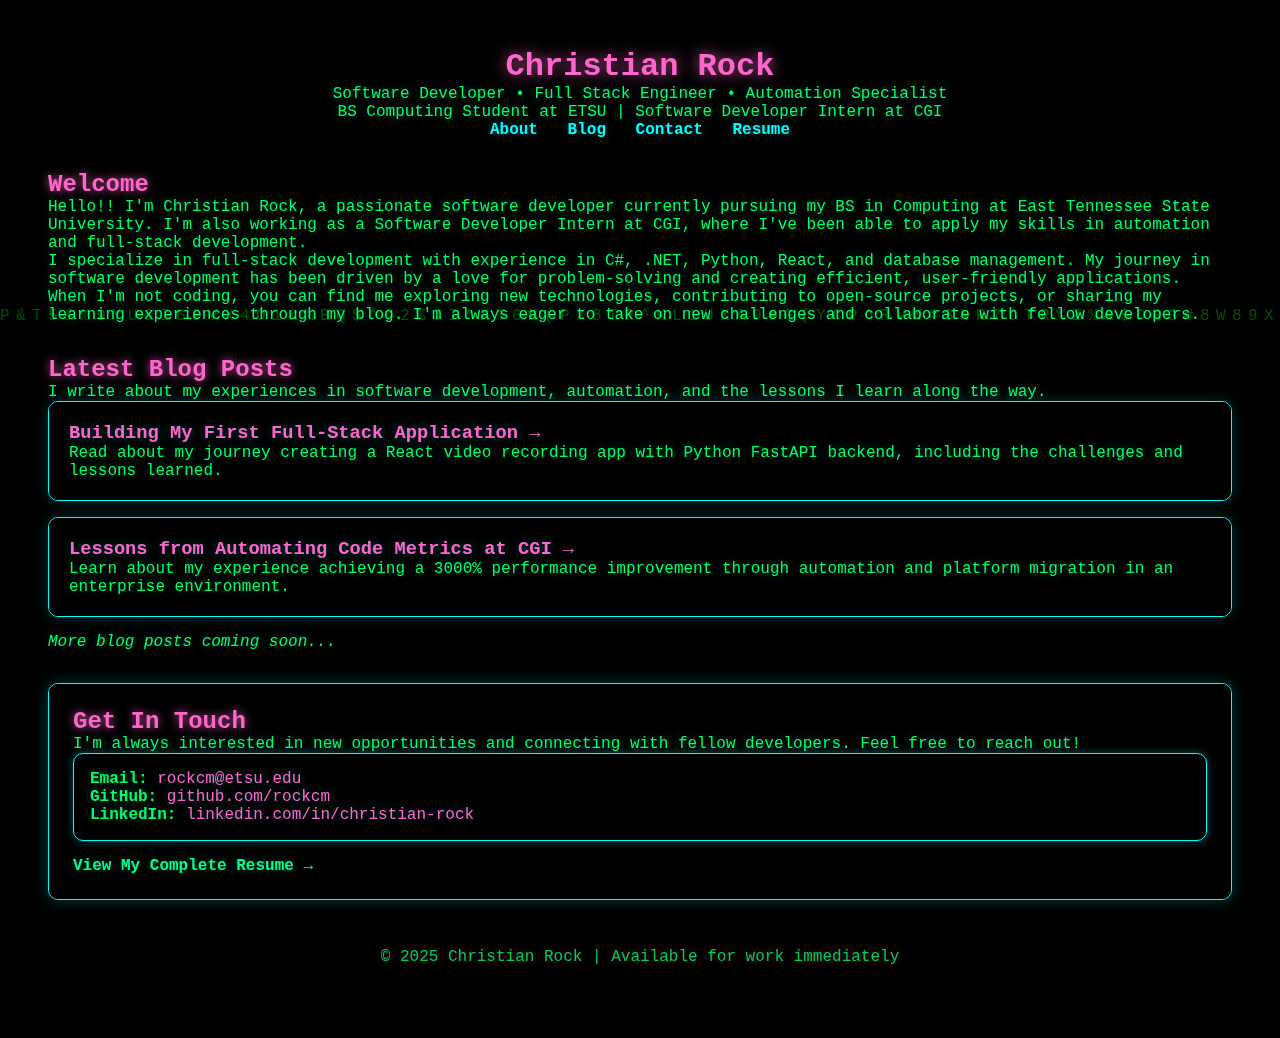
<file: index.html>
<!DOCTYPE html>
<html lang="en">
<head>
  <meta charset="UTF-8">
  <meta name="viewport" content="width=device-width, initial-scale=1.0">
  <title>Christian Rock | Software Developer</title>
  <link rel="stylesheet" href="style.css">
</head>
<body>
  <!-- Matrix background canvas -->
  <canvas id="matrix-bg"></canvas>

  <!-- Content overlay -->
  <div class="content">
    <header>
      <h1>Christian Rock</h1>
      <p>Software Developer • Full Stack Engineer • Automation Specialist</p>
      <p>BS Computing Student at ETSU | Software Developer Intern at CGI</p>
      <nav>
        <a href="#about">About</a>
        <a href="posts/blogs.html">Blog</a>
        <a href="#contact">Contact</a>
        <a href="posts/resume.html">Resume</a>
      </nav>
    </header>

    <section id="about">
      <h2>Welcome</h2>
      <p>
        Hello!! I'm Christian Rock, a passionate software developer currently pursuing my BS in Computing 
        at East Tennessee State University. I'm also working as a Software Developer Intern at CGI, where 
        I've been able to apply my skills in automation and full-stack development.
      </p>
      
      <p>
        I specialize in full-stack development with experience in C#, .NET, Python, React, and database management. 
        My journey in software development has been driven by a love for problem-solving and creating efficient, 
        user-friendly applications.
      </p>
      
      <p>
        When I'm not coding, you can find me exploring new technologies, contributing to open-source projects, 
        or sharing my learning experiences through my blog. I'm always eager to take on new challenges and 
        collaborate with fellow developers.
      </p>
    </section>

    <section id="blog">
      <h2><a href="posts/blogs.html">Latest Blog Posts</a></h2>
      <p>I write about my experiences in software development, automation, and the lessons I learn along the way.</p>
      
      <div class="project">
        <h3><a href="posts/test-post.html">Building My First Full-Stack Application →</a></h3>
        <p>Read about my journey creating a React video recording app with Python FastAPI backend, including the challenges and lessons learned.</p>
      </div>
      
      <div class="project">
        <h3><a href="posts/automation-lessons.html">Lessons from Automating Code Metrics at CGI →</a></h3>
        <p>Learn about my experience achieving a 3000% performance improvement through automation and platform migration in an enterprise environment.</p>
      </div>
      
      <p><em>More blog posts coming soon...</em></p>
    </section>

    <section id="contact">
      <h2>Get In Touch</h2>
      <p>I'm always interested in new opportunities and connecting with fellow developers. Feel free to reach out!</p>
      
      <div class="project">
        <p><strong>Email:</strong> <a href="mailto:rockcm@etsu.edu">rockcm@etsu.edu</a></p>
        <p><strong>GitHub:</strong> <a href="https://github.com/rockcm" target="_blank">github.com/rockcm</a></p>
        <p><strong>LinkedIn:</strong> <a href="https://linkedin.com/in/christian-rock" target="_blank">linkedin.com/in/christian-rock</a></p>
      </div>
      
      <p><a href="posts/resume.html" style="color: #00ff88; text-decoration: none; font-weight: bold;">View My Complete Resume →</a></p>
    </section>

    <footer>
      <p>© 2025 Christian Rock | Available for work immediately</p>
    </footer>
  </div>

  <!-- Matrix animation script -->
  <script src="matrix.js"></script>
</body>
</html>
</file>
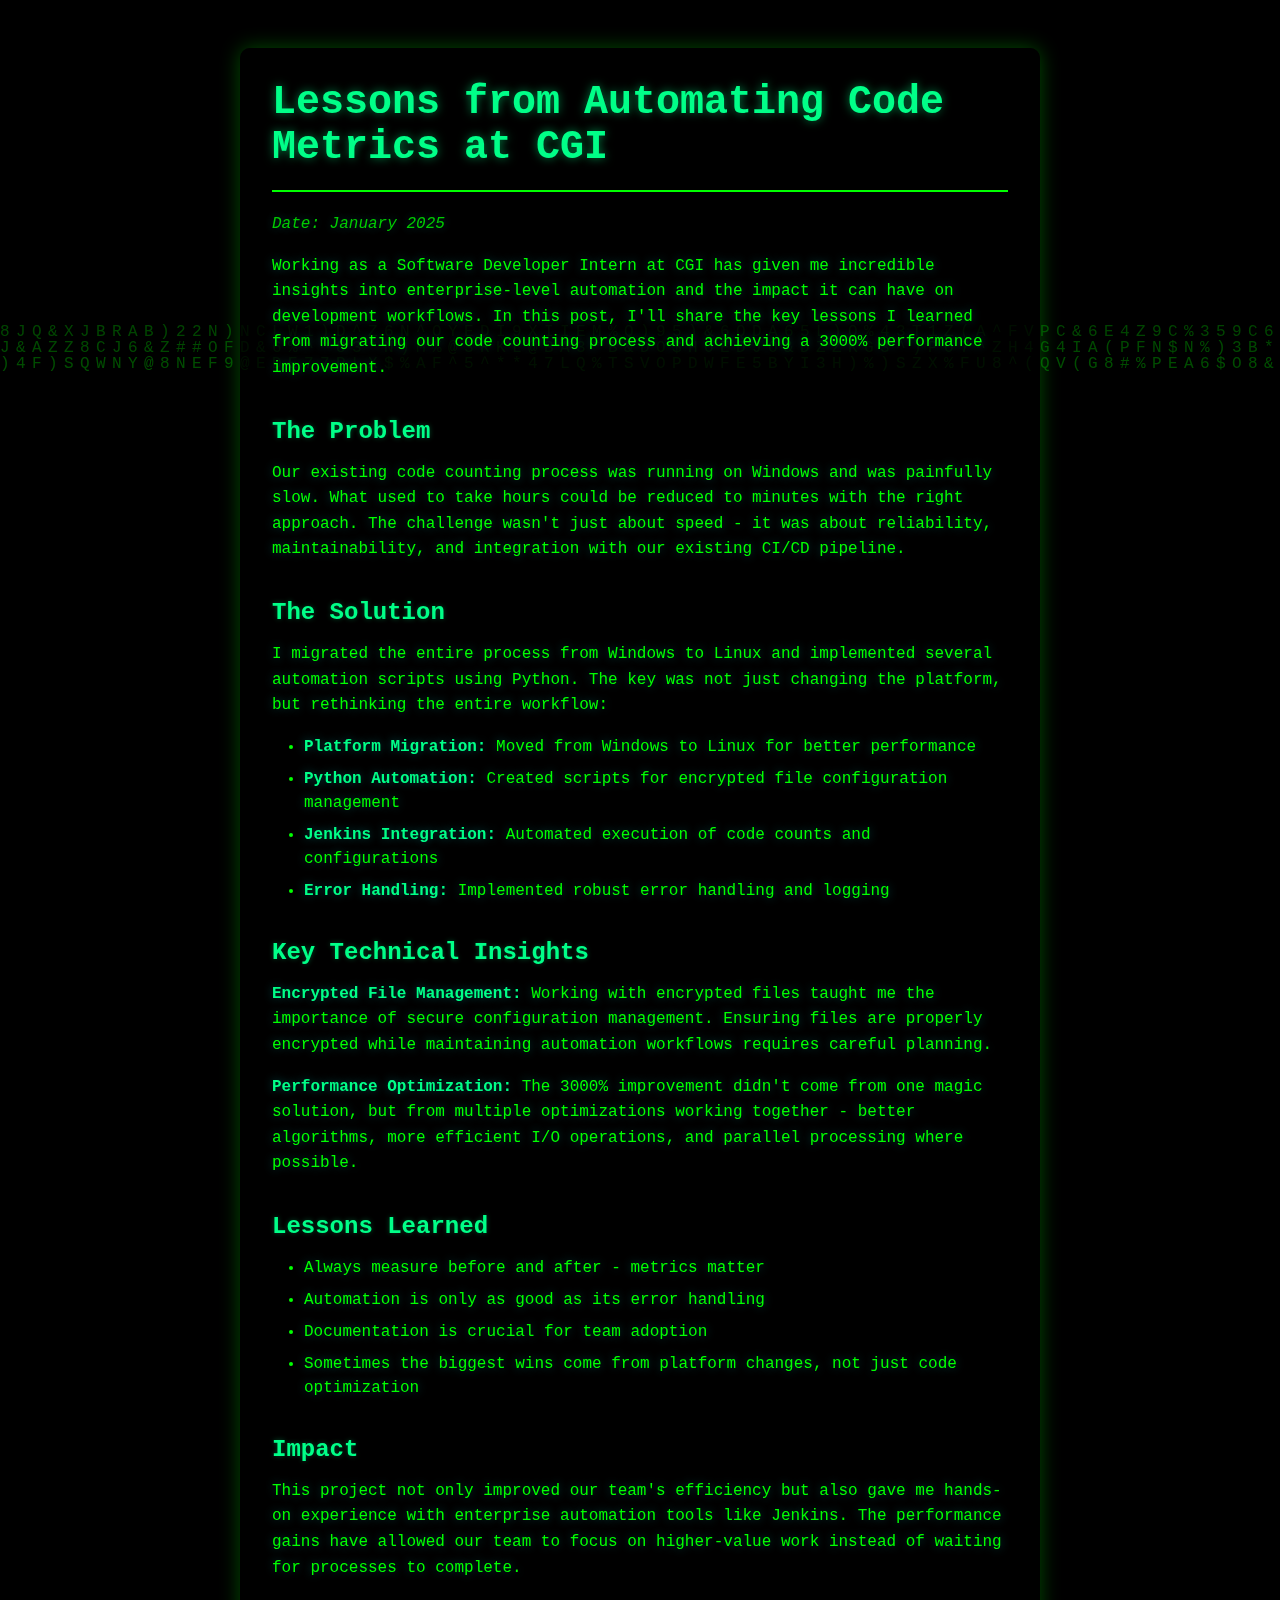
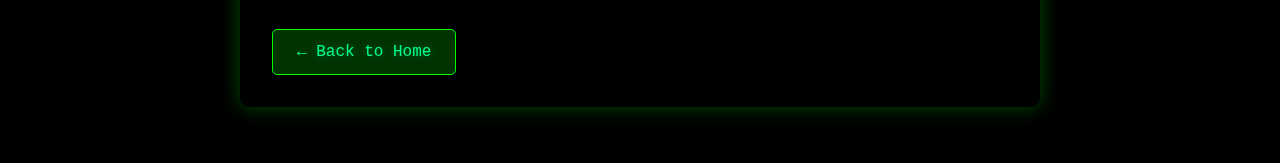
<file: posts/automation-lessons.html>
<!DOCTYPE html>
<html lang="en">
<head>
  <meta charset="UTF-8">
  <title>Lessons from Automating Code Metrics at CGI</title>
  <link rel="stylesheet" href="../style.css">
</head>
<body>
  <canvas id="matrix-bg"></canvas>
  <div class="content">
    <div class="blog-post">
      <h1>Lessons from Automating Code Metrics at CGI</h1>
      <p class="blog-date">Date: January 2025</p>
      <p>
        Working as a Software Developer Intern at CGI has given me incredible insights into 
        enterprise-level automation and the impact it can have on development workflows. 
        In this post, I'll share the key lessons I learned from migrating our code counting 
        process and achieving a 3000% performance improvement.
      </p>
      
      <h2>The Problem</h2>
      <p>
        Our existing code counting process was running on Windows and was painfully slow. 
        What used to take hours could be reduced to minutes with the right approach. 
        The challenge wasn't just about speed - it was about reliability, maintainability, 
        and integration with our existing CI/CD pipeline.
      </p>
      
      <h2>The Solution</h2>
      <p>
        I migrated the entire process from Windows to Linux and implemented several 
        automation scripts using Python. The key was not just changing the platform, 
        but rethinking the entire workflow:
      </p>
      
      <ul>
        <li><strong>Platform Migration:</strong> Moved from Windows to Linux for better performance</li>
        <li><strong>Python Automation:</strong> Created scripts for encrypted file configuration management</li>
        <li><strong>Jenkins Integration:</strong> Automated execution of code counts and configurations</li>
        <li><strong>Error Handling:</strong> Implemented robust error handling and logging</li>
      </ul>
      
      <h2>Key Technical Insights</h2>
      <p>
        <strong>Encrypted File Management:</strong> Working with encrypted files taught me the importance 
        of secure configuration management. Ensuring files are properly encrypted while 
        maintaining automation workflows requires careful planning.
      </p>
      
      <p>
        <strong>Performance Optimization:</strong> The 3000% improvement didn't come from 
        one magic solution, but from multiple optimizations working together - better 
        algorithms, more efficient I/O operations, and parallel processing where possible.
      </p>
      
      <h2>Lessons Learned</h2>
      <ul>
        <li>Always measure before and after - metrics matter</li>
        <li>Automation is only as good as its error handling</li>
        <li>Documentation is crucial for team adoption</li>
        <li>Sometimes the biggest wins come from platform changes, not just code optimization</li>
      </ul>
      
      <h2>Impact</h2>
      <p>
        This project not only improved our team's efficiency but also gave me hands-on 
        experience with enterprise automation tools like Jenkins. The performance gains 
        have allowed our team to focus on higher-value work instead of waiting for 
        processes to complete.
      </p>
      
      <a href="../index.html" class="blog-back-link">← Back to Home</a>
    </div>
  </div>
  <script src="../matrix.js"></script>
</body>
</html>
</file>
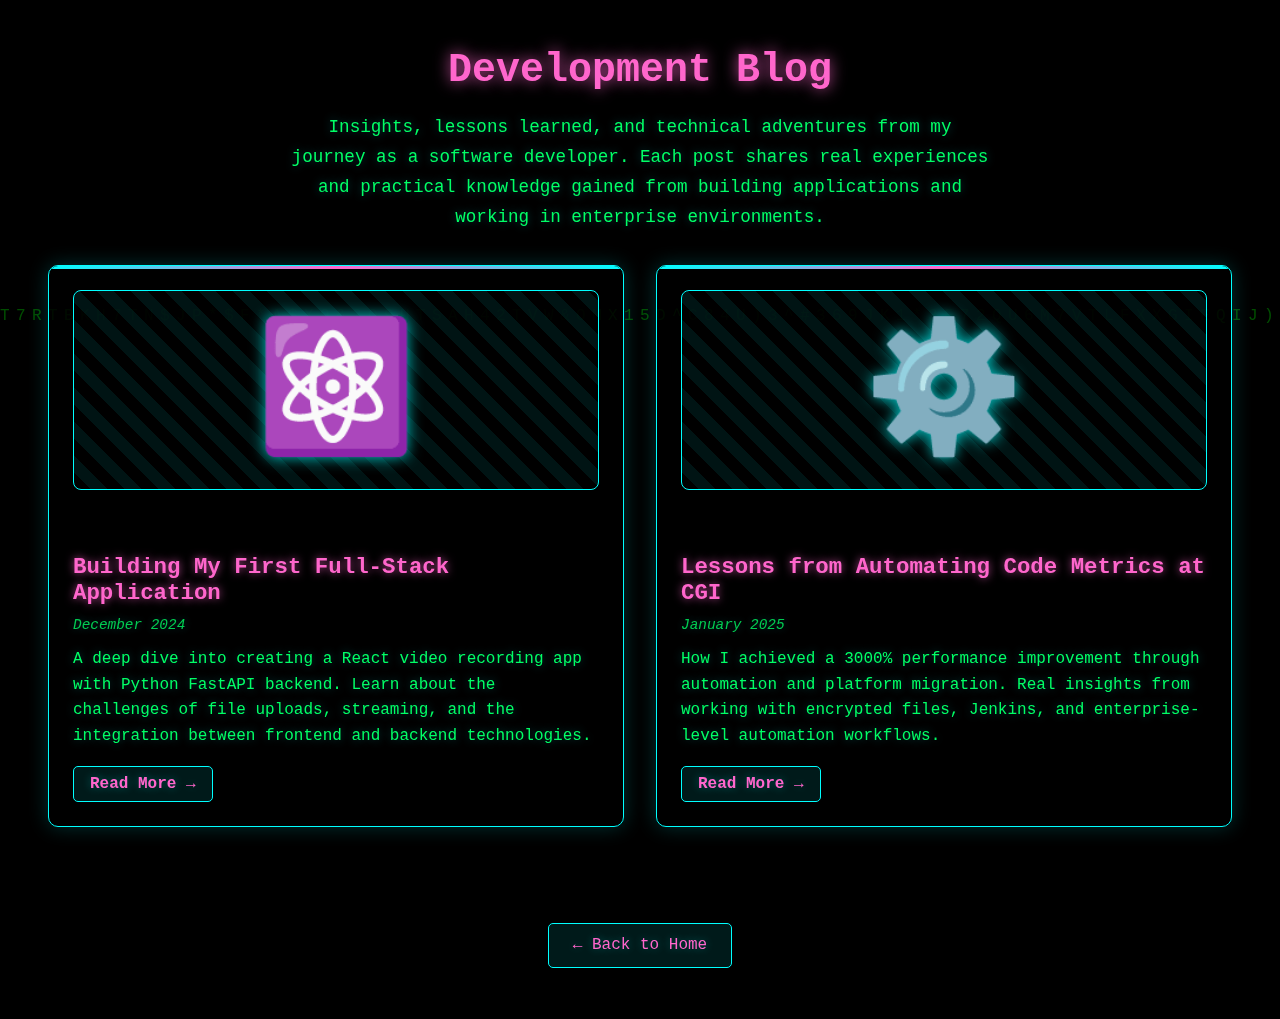
<file: posts/blogs.html>
<!DOCTYPE html>
<html lang="en">
<head>
  <meta charset="UTF-8">
  <title>Blog Posts | Christian Rock</title>
  <link rel="stylesheet" href="../style.css">
  <style>
   /* Matrix-Cyberpunk Hybrid Theme */
:root {
  --pink: #ff66cc;
  --green: #00ff66;
  --blue: #00ffff;
}

/* Blog Grid Layout */
.blog-grid {
  display: grid;
  grid-template-columns: repeat(auto-fit, minmax(350px, 1fr));
  gap: 2em;
  margin: 2em 0;
}

/* Blog Card Container */
.blog-card {
  background: rgba(0, 0, 0, 0.85);
  border: 1px solid var(--blue);
  border-radius: 10px;
  padding: 1.5em;
  transition: all 0.3s ease;
  position: relative;
  overflow: hidden;
  box-shadow: 0 0 20px rgba(0, 255, 255, 0.2);
}

.blog-card:hover {
  background: rgba(0, 255, 136, 0.05);
  box-shadow: 0 0 25px rgba(0, 255, 255, 0.5);
  transform: translateY(-5px);
}

/* Glowing Accent Line */
.blog-card::before {
  content: '';
  position: absolute;
  top: 0;
  left: 0;
  right: 0;
  height: 3px;
  background: linear-gradient(90deg, var(--blue), var(--pink), var(--blue));
}

/* Blog Image Block */
/* Blog Image (Icon Block) */
.blog-image {
  width: 100%;
  height: 200px;
  border: 1px solid var(--blue, #00ffff);
  border-radius: 8px;
  margin-bottom: 1em;
  display: flex;
  align-items: center;
  justify-content: center;
  font-size: 4em;
  color: var(--green, #00ff66);
  background: rgba(0, 0, 0, 0.6); /* darker, so icons pop */
  text-shadow: 0 0 15px rgba(0, 255, 255, 0.8);
  position: relative;
  overflow: hidden;
}

/* Optional faint cyber lines behind icons */
.blog-image::after {
  content: '';
  position: absolute;
  inset: 0;
  background: repeating-linear-gradient(
    45deg,
    transparent,
    transparent 12px,
    rgba(0, 255, 255, 0.08) 12px,
    rgba(0, 255, 255, 0.08) 24px
  );
  pointer-events: none;
}

/* Icon Variants (restores your symbols) */
.blog-image.fullstack::before {
  content: '⚛️';        /* React icon */
  position: relative;
  z-index: 2;
  font-size: 2em; 
}

.blog-image.automation::before {
  content: '⚙️';        /* Gear icon */
  position: relative;
  z-index: 2;
  font-size: 2em;  
}


/* Text Styling */
.blog-title {
  color: var(--pink);
  font-size: 1.4em;
  font-weight: bold;
  margin-bottom: 0.5em;
  text-shadow: 0 0 8px rgba(255, 102, 204, 0.7);
}

.blog-description {
  color: var(--green);
  line-height: 1.6;
  margin-bottom: 1em;
}

.blog-meta {
  color: var(--blue);
  font-size: 0.9em;
  font-style: italic;
  margin-bottom: 1em;
  opacity: 0.8;
}

/* Read More Button */
.blog-link {
  display: inline-block;
  padding: 0.5em 1em;
  background: rgba(0, 255, 255, 0.1);
  color: var(--pink);
  text-decoration: none;
  border-radius: 5px;
  border: 1px solid var(--blue);
  font-weight: bold;
  transition: 0.3s ease;
}

.blog-link:hover {
  background: rgba(255, 102, 204, 0.2);
  box-shadow: 0 0 15px rgba(255, 102, 204, 0.4);
  color: var(--green);
}

/* Page Header */
.blogs-header {
  text-align: center;
  margin-bottom: 2em;
}

.blogs-header h1 {
  color: var(--pink);
  font-size: 2.5em;
  margin-bottom: 0.5em;
  text-shadow: 0 0 15px rgba(255, 102, 204, 0.8);
}

.blogs-header p {
  color: var(--green);
  font-size: 1.1em;
  max-width: 700px;
  margin: 0 auto;
  line-height: 1.7;
}

.blog-back-link {
  display: inline-block;
  margin-top: 3em;
  padding: 0.8em 1.5em;
  background: rgba(0, 255, 255, 0.1);
  color: var(--pink);
  border: 1px solid var(--blue);
  border-radius: 5px;
  text-decoration: none;
  transition: 0.3s ease;
}

.blog-back-link:hover {
  background: rgba(255, 102, 204, 0.2);
  color: var(--green);
  text-shadow: 0 0 10px var(--pink);
}

/* Responsive */
@media (max-width: 768px) {
  .blog-grid {
    grid-template-columns: 1fr;
    gap: 1.5em;
  }
  .blogs-header h1 {
    font-size: 2em;
  }
}
  </style>
</head>
<body>
  <canvas id="matrix-bg"></canvas>
  <div class="content">
    <div class="blogs-header">
      <h1>Development Blog</h1>
      <p>Insights, lessons learned, and technical adventures from my journey as a software developer. Each post shares real experiences and practical knowledge gained from building applications and working in enterprise environments.</p>
    </div>
    
    <div class="blog-grid">
      <div class="blog-card">
        <div class="blog-image fullstack"></div>
        <h3 class="blog-title">Building My First Full-Stack Application</h3>
        <p class="blog-meta">December 2024</p>
        <p class="blog-description">
          A deep dive into creating a React video recording app with Python FastAPI backend. 
          Learn about the challenges of file uploads, streaming, and the integration between 
          frontend and backend technologies.
        </p>
        <a href="test-post.html" class="blog-link">Read More →</a>
      </div>
      
      <div class="blog-card">
        <div class="blog-image automation"></div>
        <h3 class="blog-title">Lessons from Automating Code Metrics at CGI</h3>
        <p class="blog-meta">January 2025</p>
        <p class="blog-description">
          How I achieved a 3000% performance improvement through automation and platform 
          migration. Real insights from working with encrypted files, Jenkins, and 
          enterprise-level automation workflows.
        </p>
        <a href="automation-lessons.html" class="blog-link">Read More →</a>
      </div>
    </div>
    
    <div style="text-align: center; margin-top: 3em;">
      <a href="../index.html" class="blog-back-link">← Back to Home</a>
    </div>
  </div>
  <script src="../matrix.js"></script>
</body>
</html>
</file>
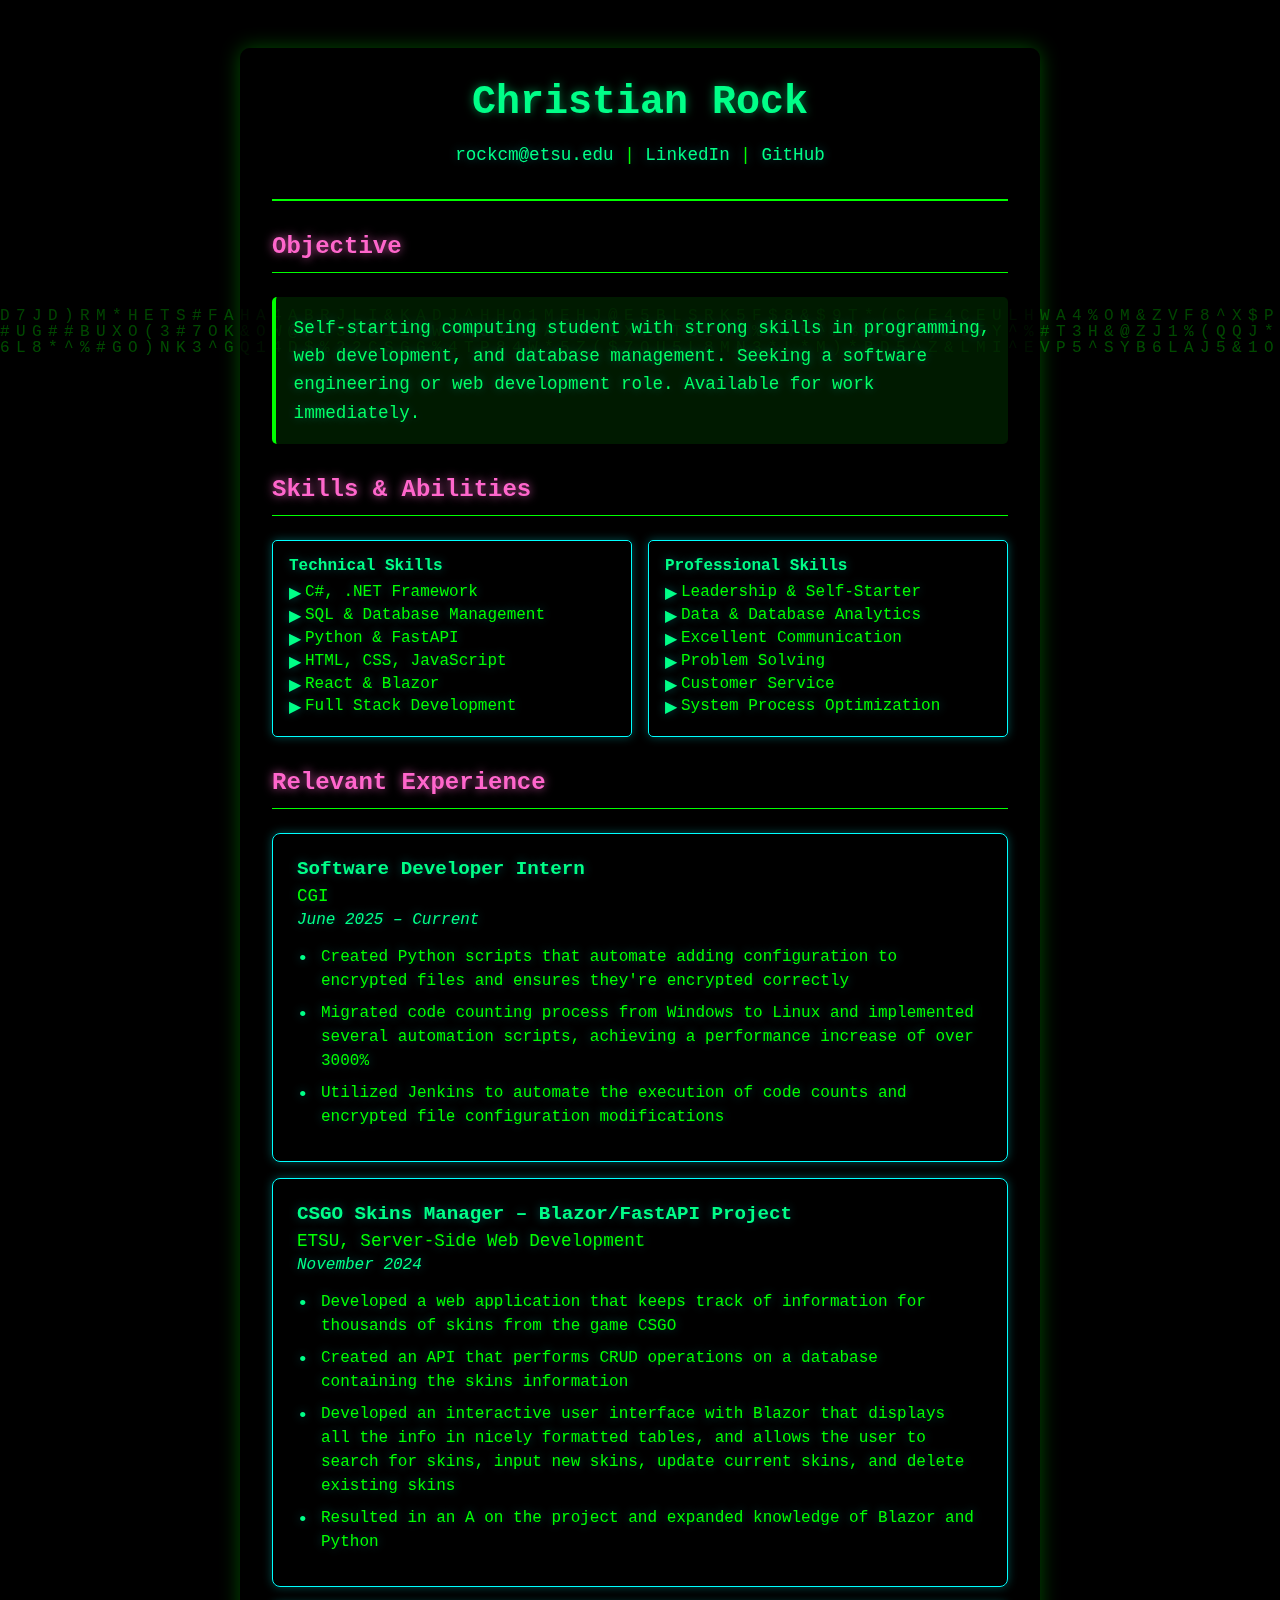
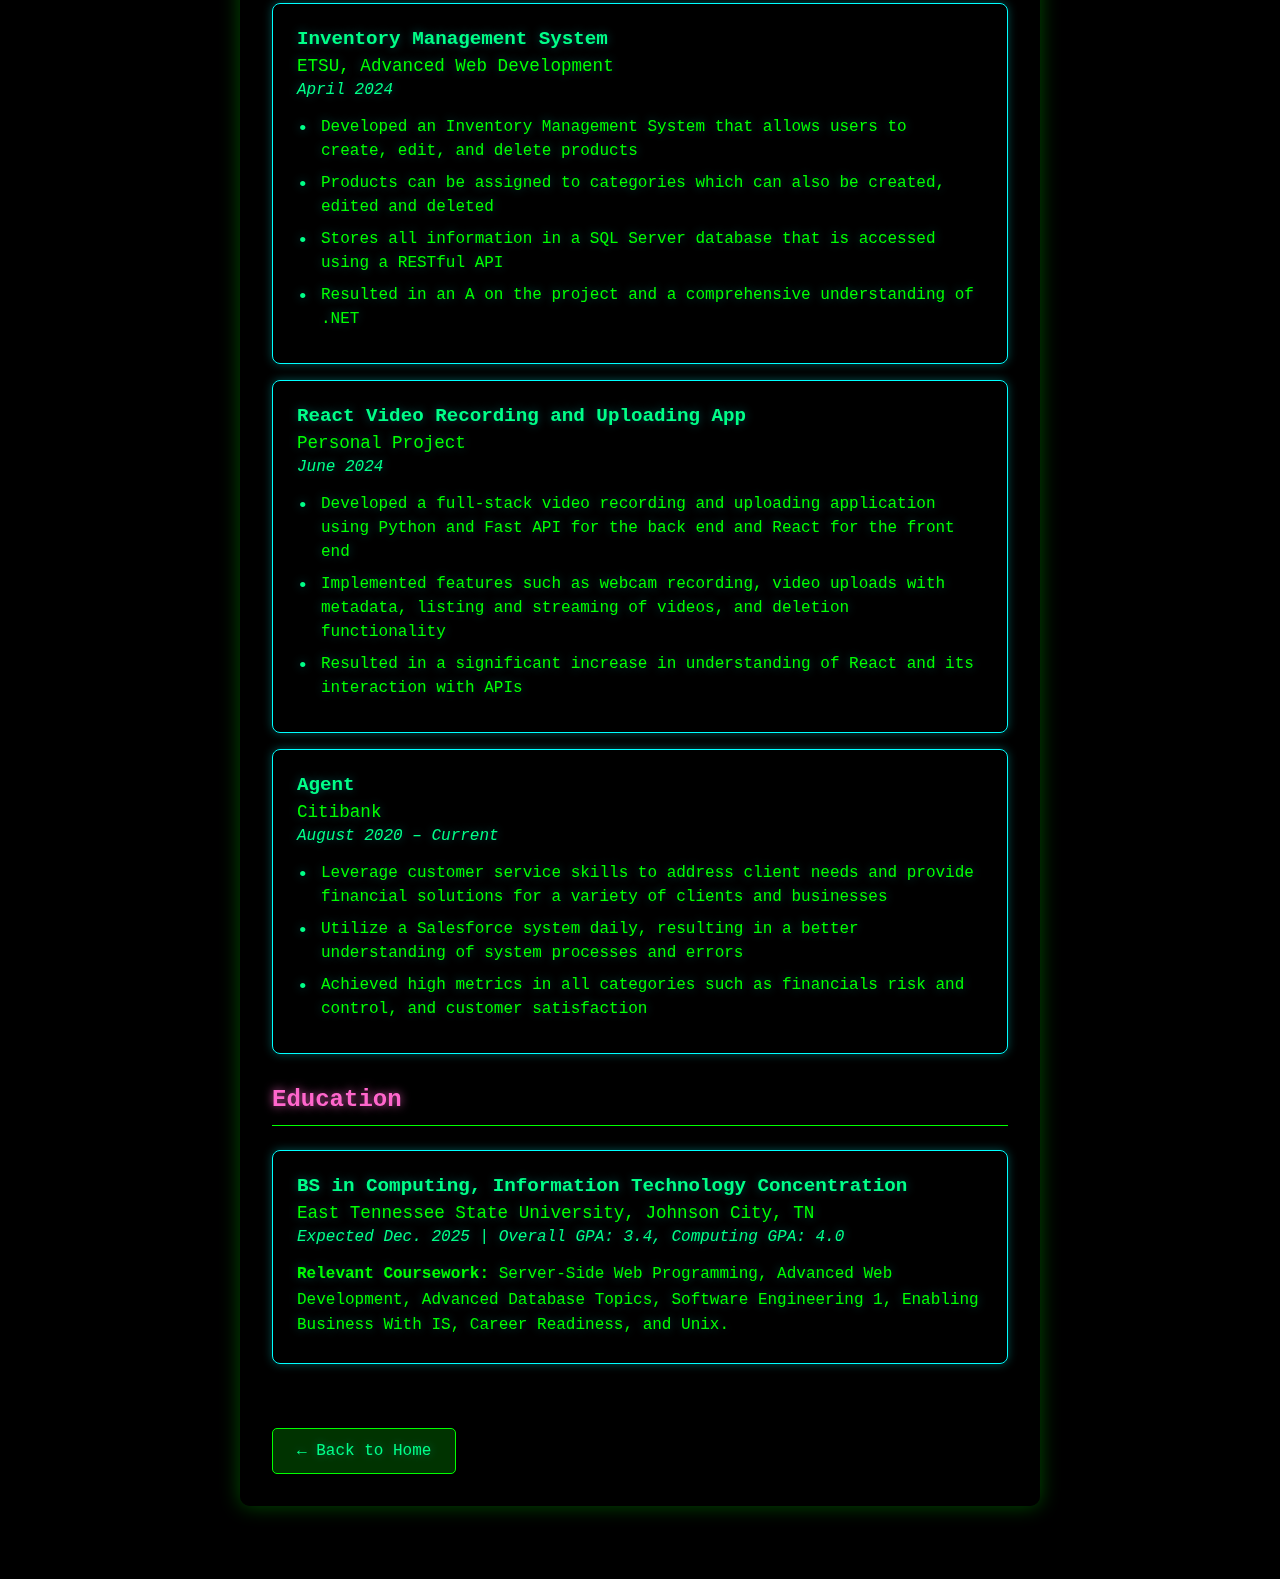
<file: posts/resume.html>
<!DOCTYPE html>
<html lang="en">
<head>
  <meta charset="UTF-8">
  <title>Christian Rock - Software Developer Resume</title>
  <link rel="stylesheet" href="../style.css">
</head>
<body>
  <canvas id="matrix-bg"></canvas>
  <div class="content">
    <div class="resume">
      <div class="header">
        <h1 class="name">Christian Rock</h1>
        <div class="contact">
          <a href="mailto:rockcm@etsu.edu">rockcm@etsu.edu</a> | 
          <a href="https://linkedin.com/in/christian-rock" target="_blank">LinkedIn</a> | 
          <a href="https://github.com/rockcm" target="_blank">GitHub</a>
        </div>
      </div>

      <div class="section">
        <h2 class="section-title">Objective</h2>
        <p class="objective">
          Self-starting computing student with strong skills in programming, web development, and database management. 
          Seeking a software engineering or web development role. Available for work immediately.
        </p>
      </div>

      <div class="section">
        <h2 class="section-title">Skills & Abilities</h2>
        <div class="skills-grid">
          <div class="skill-category">
            <h4>Technical Skills</h4>
            <ul>
              <li>C#, .NET Framework</li>
              <li>SQL & Database Management</li>
              <li>Python & FastAPI</li>
              <li>HTML, CSS, JavaScript</li>
              <li>React & Blazor</li>
              <li>Full Stack Development</li>
            </ul>
          </div>
          <div class="skill-category">
            <h4>Professional Skills</h4>
            <ul>
              <li>Leadership & Self-Starter</li>
              <li>Data & Database Analytics</li>
              <li>Excellent Communication</li>
              <li>Problem Solving</li>
              <li>Customer Service</li>
              <li>System Process Optimization</li>
            </ul>
          </div>
        </div>
      </div>

      <div class="section">
        <h2 class="section-title">Relevant Experience</h2>
        
        <div class="experience-item">
          <div class="job-title">Software Developer Intern</div>
          <div class="company">CGI</div>
          <div class="dates">June 2025 – Current</div>
          <ul class="achievements">
            <li>Created Python scripts that automate adding configuration to encrypted files and ensures they're encrypted correctly</li>
            <li>Migrated code counting process from Windows to Linux and implemented several automation scripts, achieving a performance increase of over 3000%</li>
            <li>Utilized Jenkins to automate the execution of code counts and encrypted file configuration modifications</li>
          </ul>
        </div>

        <div class="experience-item">
          <div class="job-title">CSGO Skins Manager – Blazor/FastAPI Project</div>
          <div class="company">ETSU, Server-Side Web Development</div>
          <div class="dates">November 2024</div>
          <ul class="achievements">
            <li>Developed a web application that keeps track of information for thousands of skins from the game CSGO</li>
            <li>Created an API that performs CRUD operations on a database containing the skins information</li>
            <li>Developed an interactive user interface with Blazor that displays all the info in nicely formatted tables, and allows the user to search for skins, input new skins, update current skins, and delete existing skins</li>
            <li>Resulted in an A on the project and expanded knowledge of Blazor and Python</li>
          </ul>
        </div>

        <div class="experience-item">
          <div class="job-title">Inventory Management System</div>
          <div class="company">ETSU, Advanced Web Development</div>
          <div class="dates">April 2024</div>
          <ul class="achievements">
            <li>Developed an Inventory Management System that allows users to create, edit, and delete products</li>
            <li>Products can be assigned to categories which can also be created, edited and deleted</li>
            <li>Stores all information in a SQL Server database that is accessed using a RESTful API</li>
            <li>Resulted in an A on the project and a comprehensive understanding of .NET</li>
          </ul>
        </div>

        <div class="experience-item">
          <div class="job-title">React Video Recording and Uploading App</div>
          <div class="company">Personal Project</div>
          <div class="dates">June 2024</div>
          <ul class="achievements">
            <li>Developed a full-stack video recording and uploading application using Python and Fast API for the back end and React for the front end</li>
            <li>Implemented features such as webcam recording, video uploads with metadata, listing and streaming of videos, and deletion functionality</li>
            <li>Resulted in a significant increase in understanding of React and its interaction with APIs</li>
          </ul>
        </div>

        <div class="experience-item">
          <div class="job-title">Agent</div>
          <div class="company">Citibank</div>
          <div class="dates">August 2020 – Current</div>
          <ul class="achievements">
            <li>Leverage customer service skills to address client needs and provide financial solutions for a variety of clients and businesses</li>
            <li>Utilize a Salesforce system daily, resulting in a better understanding of system processes and errors</li>
            <li>Achieved high metrics in all categories such as financials risk and control, and customer satisfaction</li>
          </ul>
        </div>
      </div>

      <div class="section">
        <h2 class="section-title">Education</h2>
        <div class="education">
          <div class="degree">BS in Computing, Information Technology Concentration</div>
          <div class="university">East Tennessee State University, Johnson City, TN</div>
          <div class="gpa">Expected Dec. 2025 | Overall GPA: 3.4, Computing GPA: 4.0</div>
          <div class="coursework">
            <strong>Relevant Coursework:</strong> Server-Side Web Programming, Advanced Web Development, Advanced Database Topics, Software Engineering 1, Enabling Business With IS, Career Readiness, and Unix.
          </div>
        </div>
      </div>

      <a href="../index.html" class="back-link">← Back to Home</a>
    </div>
  </div>
  <script src="../matrix.js"></script>
</body>
</html>
</file>
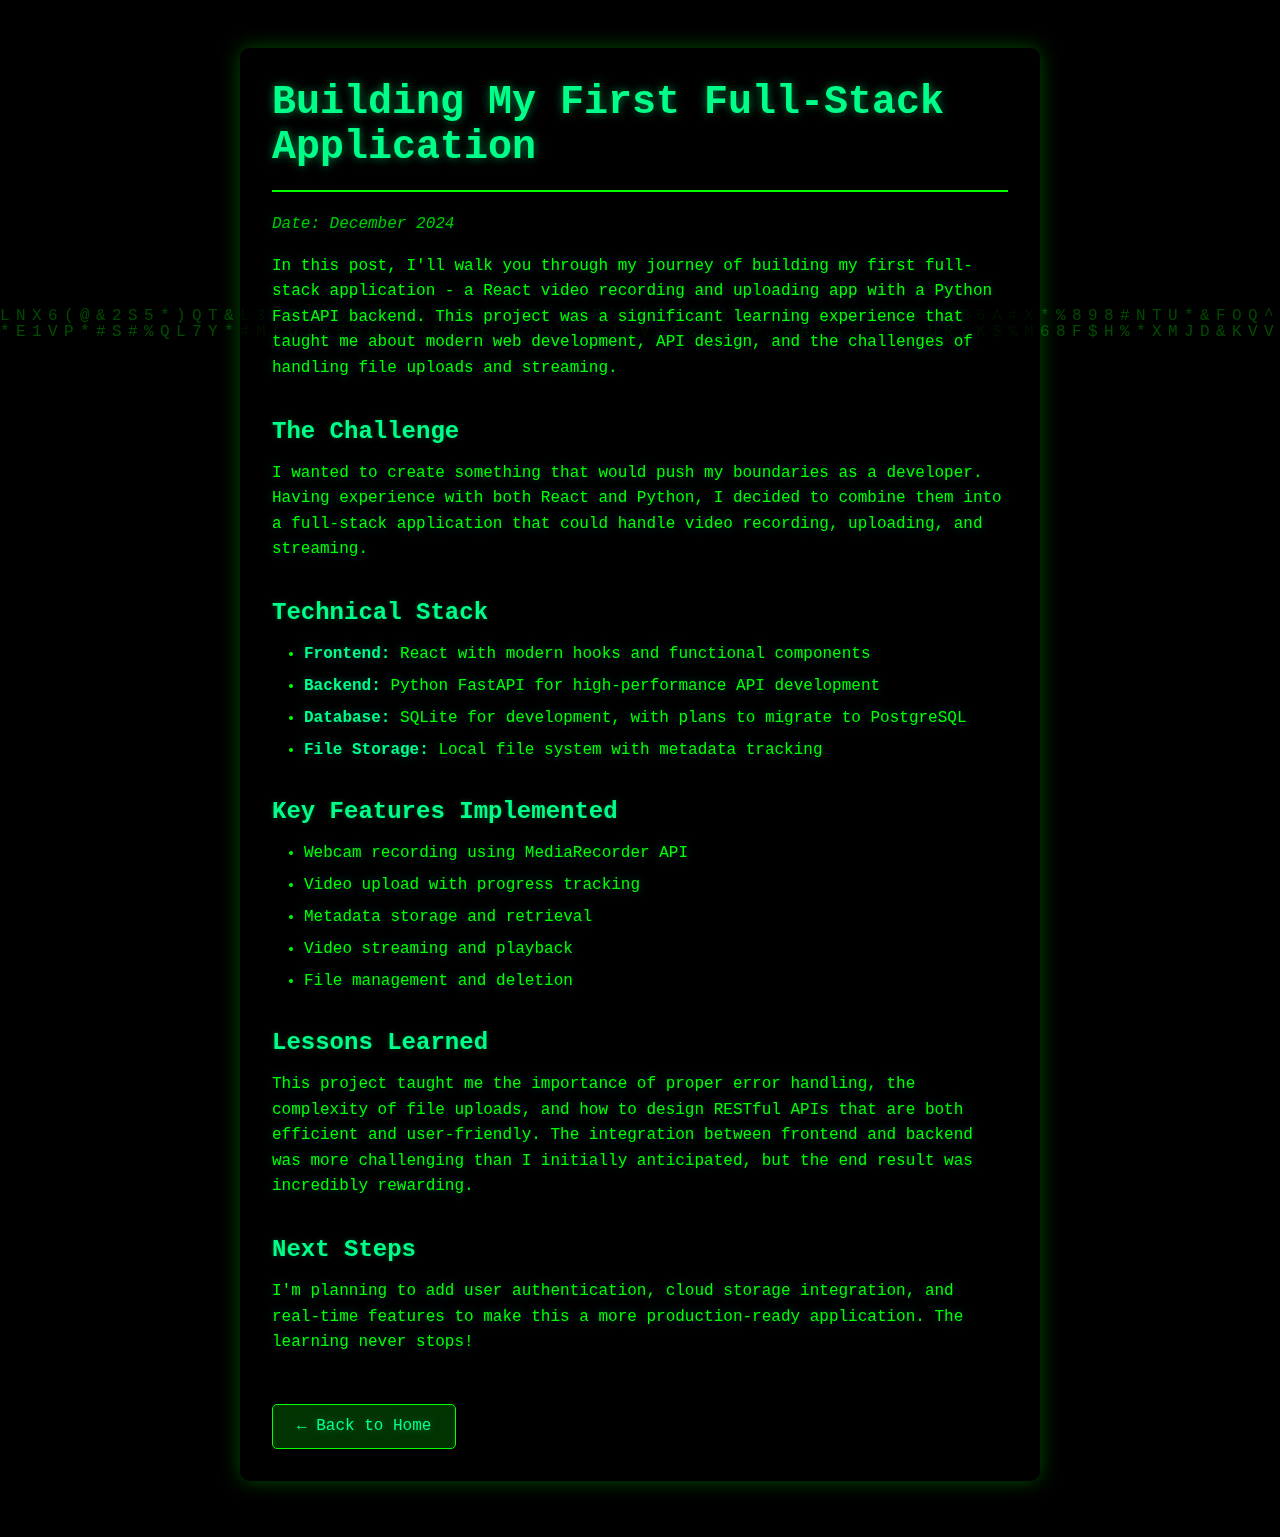
<file: posts/test-post.html>
<!DOCTYPE html>
<html lang="en">
<head>
  <meta charset="UTF-8">
  <title>Building My First Full-Stack Application</title>
  <link rel="stylesheet" href="../style.css">
</head>
<body>
  <canvas id="matrix-bg"></canvas>
  <div class="content">
    <div class="blog-post">
      <h1>Building My First Full-Stack Application</h1>
      <p class="blog-date">Date: December 2024</p>
    <p>
      In this post, I'll walk you through my journey of building my first full-stack application - 
      a React video recording and uploading app with a Python FastAPI backend. This project 
      was a significant learning experience that taught me about modern web development, 
      API design, and the challenges of handling file uploads and streaming.
    </p>
    
    <h2>The Challenge</h2>
    <p>
      I wanted to create something that would push my boundaries as a developer. Having 
      experience with both React and Python, I decided to combine them into a full-stack 
      application that could handle video recording, uploading, and streaming.
    </p>
    
    <h2>Technical Stack</h2>
    <ul>
      <li><strong>Frontend:</strong> React with modern hooks and functional components</li>
      <li><strong>Backend:</strong> Python FastAPI for high-performance API development</li>
      <li><strong>Database:</strong> SQLite for development, with plans to migrate to PostgreSQL</li>
      <li><strong>File Storage:</strong> Local file system with metadata tracking</li>
    </ul>
    
    <h2>Key Features Implemented</h2>
    <ul>
      <li>Webcam recording using MediaRecorder API</li>
      <li>Video upload with progress tracking</li>
      <li>Metadata storage and retrieval</li>
      <li>Video streaming and playback</li>
      <li>File management and deletion</li>
    </ul>
    
    <h2>Lessons Learned</h2>
    <p>
      This project taught me the importance of proper error handling, the complexity of 
      file uploads, and how to design RESTful APIs that are both efficient and 
      user-friendly. The integration between frontend and backend was more challenging 
      than I initially anticipated, but the end result was incredibly rewarding.
    </p>
    
    <h2>Next Steps</h2>
    <p>
      I'm planning to add user authentication, cloud storage integration, and real-time 
      features to make this a more production-ready application. The learning never stops!
    </p>
    
      <a href="../index.html" class="blog-back-link">← Back to Home</a>
    </div>
  </div>
  <script src="../matrix.js"></script>
</body>
</html>
</file>
<file: style.css>
/* Reset defaults */
* {
    margin: 0;
    padding: 0;
    box-sizing: border-box;
  }
  
  body {
    font-family: 'Consolas', monospace;
    color: #00ff00;
    overflow-x: hidden;
    height: 100vh;
  }
  
  /* Matrix background canvas */
  #matrix-bg {
    position: fixed;
    top: 0;
    left: 0;
    width: 100%;
    height: 100%;
    z-index: 0;
    background: black;
  }
  
  /* Content overlay */
  .content {
    position: relative;
    z-index: 1;
    background: rgba(0, 0, 0, 0.65);
    color: #0f0;
    min-height: 100vh;
    padding: 3em;
  }
  
  header {
    text-align: center;
    margin-bottom: 2em;
  }
  
  nav a {
    color: #00ff88;
    margin: 0 10px;
    text-decoration: none;
    font-weight: bold;
  }
  
  nav a:hover {
    text-decoration: underline;
  }
  
  section {
    margin: 2em 0;
  }
  
  .project {
    margin-bottom: 1em;
    background: rgba(0, 0, 0, 0.3);
    padding: 1em;
    border-radius: 10px;
    box-shadow: 0 0 20px rgb(0, 238, 255);
    
  }

#projects .project,
#blog .project {
  position: relative;                 /* allow an overlay inside the card */
  border: 1px solid var(--blue, #00ffff);
  border-radius: 10px;
  padding: 1.25em;
  color: var(--green, #00ff66);       /* neon green text for readability */
  overflow: hidden;                   /* hide overlay edges */
}

/* Solid dark overlay so matrix chars don't show through */
#projects .project::before,
#blog .project::before {
  content: "";
  position: absolute;
  inset: 0;                           /* cover the whole card */
  background: rgba(0, 0, 0, 0.96);    /* ← make this 0.98 if you want it even darker */
  z-index: 0;                         /* sit behind the text */
}

/* Ensure the actual content sits above the dark overlay */
#projects .project > *,
#blog .project > * {
  position: relative;
  z-index: 1;
}

/* Optional: subtle neon glow */
#projects .project,
#blog .project {
  box-shadow: 0 0 14px rgba(0, 255, 255, 0.2);
}
  
  footer {
    text-align: center;
    margin-top: 3em;
    color: #0f0;
    opacity: 0.8;
  }

  /* Resume Styles */
  .resume {
    max-width: 800px;
    margin: 0 auto;
    background: rgba(0, 0, 0, 0.8);
    padding: 2em;
    border-radius: 10px;
    box-shadow: 0 0 20px rgba(0, 255, 0, 0.3);
  }
  
  .header {
    text-align: center;
    border-bottom: 2px solid #00ff00;
    padding-bottom: 1em;
    margin-bottom: 2em;
  }
  
  .name {
    font-size: 2.5em;
    color: #00ff88;
    margin-bottom: 0.5em;
    text-shadow: 0 0 10px rgba(0, 255, 136, 0.5);
  }
  
  .contact {
    font-size: 1.1em;
    color: #00ff00;
    margin-bottom: 1em;
  }
  
  .contact a {
    color: #00ff88;
    text-decoration: none;
  }.content p {
    color: var(--green, #00ff66);
  }
  
  .contact a:hover {
    text-decoration: underline;
    text-shadow: 0 0 5px rgba(0, 255, 136, 0.5);
  }


  /* Contact section dark background */
#contact {
    position: relative;
    border: 1px solid var(--blue, #00ffff);
    border-radius: 10px;
    padding: 1.5em;
    margin-top: 2em;
    color: var(--green, #00ff66);
    overflow: hidden;
    box-shadow: 0 0 15px rgba(0, 255, 255, 0.25);
  }
  
  /* Solid dark overlay — same as the project boxes */
  #contact::before {
    content: "";
    position: absolute;
    inset: 0;
    background: rgba(0, 0, 0, 0.96); /* make this 0.98 if you want even darker */
    z-index: 0;
  }
  
  /* Ensure the contact text sits above the dark overlay */
  #contact > * {
    position: relative;
    z-index: 1;
  }
  
  /* Optional: hover glow for interactive look */
  #contact:hover {
    box-shadow: 0 0 20px rgba(255, 102, 204, 0.4);
  }
  
  .section {
    margin: 2em 0;
  }
  
  .section-title {
    font-size: 1.5em;
    color: #00ff88;
    border-bottom: 1px solid #00ff00;
    padding-bottom: 0.5em;
    margin-bottom: 1em;
    text-shadow: 0 0 5px rgba(0, 255, 136, 0.3);
  }
  
  .objective {
    font-size: 1.1em;
    line-height: 1.6;
    color: #00ff00;
    background: rgba(0, 255, 0, 0.1);
    padding: 1em;
    border-radius: 5px;
    border-left: 4px solid #00ff00;
  }
  
  .skills-grid {
    display: grid;
    grid-template-columns: 1fr 1fr;
    gap: 1em;
    margin: 1em 0;
  }
  
  .skill-category {
    background: rgba(0, 255, 0, 0.1);
    padding: 1em;
    border-radius: 5px;
    border: 1px solid #00ff00;
  }
  
  .skill-category h4 {
    color: #00ff88;
    margin-bottom: 0.5em;
  }
  
  .skill-category ul {
    list-style: none;
    padding: 0;
  }
  
  .skill-category li {
    color: #00ff00;
    margin: 0.3em 0;
    padding-left: 1em;
    position: relative;
  }
  
  .skill-category li:before {
    content: "▶";
    color: #00ff88;
    position: absolute;
    left: 0;
  }
  
  .experience-item {
    background: rgba(0, 255, 0, 0.05);
    padding: 1.5em;
    margin: 1em 0;
    border-radius: 8px;
    border-left: 4px solid #00ff00;
  }
  
  .job-title {
    font-size: 1.2em;
    color: #00ff88;
    font-weight: bold;
    margin-bottom: 0.3em;
  }
  
  .company {
    color: #00ff00;
    font-size: 1.1em;
    margin-bottom: 0.3em;
  }
  
  .dates {
    color: #00ff88;
    font-style: italic;
    margin-bottom: 1em;
  }
  
  .achievements {
    list-style: none;
    padding: 0;
  }
  
  .achievements li {
    color: #00ff00;
    margin: 0.5em 0;
    padding-left: 1.5em;
    position: relative;
    line-height: 1.5;
  }
  
  .achievements li:before {
    content: "•";
    color: #00ff88;
    font-size: 1.2em;
    position: absolute;
    left: 0;
    top: 0;
  }
  
  .education {
    background: rgba(0, 255, 0, 0.05);
    padding: 1.5em;
    border-radius: 8px;
    border-left: 4px solid #00ff00;
  }
  
  .degree {
    font-size: 1.2em;
    color: #00ff88;
    font-weight: bold;
    margin-bottom: 0.3em;
  }
  
  .university {
    color: #00ff00;
    font-size: 1.1em;
    margin-bottom: 0.3em;
  }
  
  .gpa {
    color: #00ff88;
    font-style: italic;
    margin-bottom: 1em;
  }
  
  .coursework {
    color: #00ff00;
    line-height: 1.6;
  }
  
  .back-link {
    display: inline-block;
    margin-top: 2em;
    padding: 0.8em 1.5em;
    background: rgba(0, 255, 0, 0.2);
    color: #00ff88;
    text-decoration: none;
    border-radius: 5px;
    border: 1px solid #00ff00;
    transition: all 0.3s ease;
  }
  
  .back-link:hover {
    background: rgba(0, 255, 0, 0.3);
    text-shadow: 0 0 5px rgba(0, 255, 136, 0.5);
    box-shadow: 0 0 10px rgba(0, 255, 0, 0.3);
  }
  
  /* Blog Post Styles */
  .blog-post {
    max-width: 800px;
    margin: 0 auto;
    background: rgba(0, 0, 0, 0.8);
    padding: 2em;
    border-radius: 10px;
    box-shadow: 0 0 20px rgba(0, 255, 0, 0.3);
  }
  
  .blog-post h1 {
    color: #00ff88;
    font-size: 2.5em;
    margin-bottom: 0.5em;
    text-shadow: 0 0 10px rgba(0, 255, 136, 0.5);
    border-bottom: 2px solid #00ff00;
    padding-bottom: 0.5em;
  }
  
  .blog-post h2 {
    color: #00ff88;
    font-size: 1.5em;
    margin: 1.5em 0 0.5em 0;
    text-shadow: 0 0 5px rgba(0, 255, 136, 0.3);
  }
  
  .blog-post p {
    color: #00ff00;
    line-height: 1.6;
    margin: 1em 0;
  }
  
  .blog-post ul {
    color: #00ff00;
    margin: 1em 0;
    padding-left: 2em;
  }
  
  .blog-post li {
    margin: 0.5em 0;
    line-height: 1.5;
  }
  
  .blog-post strong {
    color: #00ff88;
  }
  
  .blog-date {
    color: #00ff88;
    font-style: italic;
    margin-bottom: 1em;
    opacity: 0.8;
  }
  
  .blog-back-link {
    display: inline-block;
    margin-top: 2em;
    padding: 0.8em 1.5em;
    background: rgba(0, 255, 0, 0.2);
    color: #00ff88;
    text-decoration: none;
    border-radius: 5px;
    border: 1px solid #00ff00;
    transition: all 0.3s ease;
  }
  
  .blog-back-link:hover {
    background: rgba(0, 255, 0, 0.3);
    text-shadow: 0 0 5px rgba(0, 255, 136, 0.5);
    box-shadow: 0 0 10px rgba(0, 255, 0, 0.3);
  }

  @media (max-width: 768px) {
    .skills-grid {
      grid-template-columns: 1fr;
    }
    
    .resume {
      padding: 1em;
    }
    
    .name {
      font-size: 2em;
    }
    
    .blog-post {
      padding: 1em;
    }
    
    .blog-post h1 {
      font-size: 2em;
    }
  }
  /* Cyberpunk color palette */
:root {
    --pink: #ff66cc;
    --blue: #00ffff;
    --background: rgba(0, 0, 0, 0.7);
  }
  
  /* Reset defaults */
  * {
    margin: 0;
    padding: 0;
    box-sizing: border-box;
  }
  
  body {
    font-family: 'Consolas', monospace;
    color: var(--blue);
    overflow-x: hidden;
    height: 100vh;
    background: black;
  }
  
  /* Matrix background */
  #matrix-bg {
    position: fixed;
    top: 0;
    left: 0;
    width: 100%;
    height: 100%;
    z-index: 0;
    background: black;
  }
  
  /* Content overlay */
  .content {
    position: relative;
    z-index: 1;
    background: var(--background);
    color: var(--blue);
    min-height: 100vh;
    padding: 3em;
    text-shadow: 0 0 10px rgba(0, 255, 255, 0.3);
    
  }
  
  header {
    text-align: center;
    margin-bottom: 2em;
  }
  
  header h1 {
    color: var(--pink);
    text-shadow: 0 0 15px rgba(255, 102, 204, 0.8);
  }
  
  nav a {
    color: var(--blue);
    margin: 0 10px;
    text-decoration: none;
    font-weight: bold;
    transition: 0.3s;
  }
  
  nav a:hover {
    color: var(--pink);
    text-shadow: 0 0 8px var(--pink);
  }
  
  section h2, .section-title {
    color: var(--pink);
    text-shadow: 0 0 10px rgba(255, 102, 204, 0.8);
  }
  
  .project, .experience-item, .education, .skill-category {
    background: rgba(0, 0, 0, 0.5);
    border: 1px solid var(--blue);
    box-shadow: 0 0 10px rgba(0, 255, 255, 0.3);
  }
  
  a {
    color: var(--pink);
    text-decoration: none;
  }
  
  a:hover {
    color: var(--blue);
    text-shadow: 0 0 10px var(--blue);
  }
  
  footer {
    text-align: center;
    margin-top: 3em;
    color: var(--pink);
    opacity: 0.8;
    text-shadow: 0 0 10px rgba(255, 102, 204, 0.5);
  }
</file>
